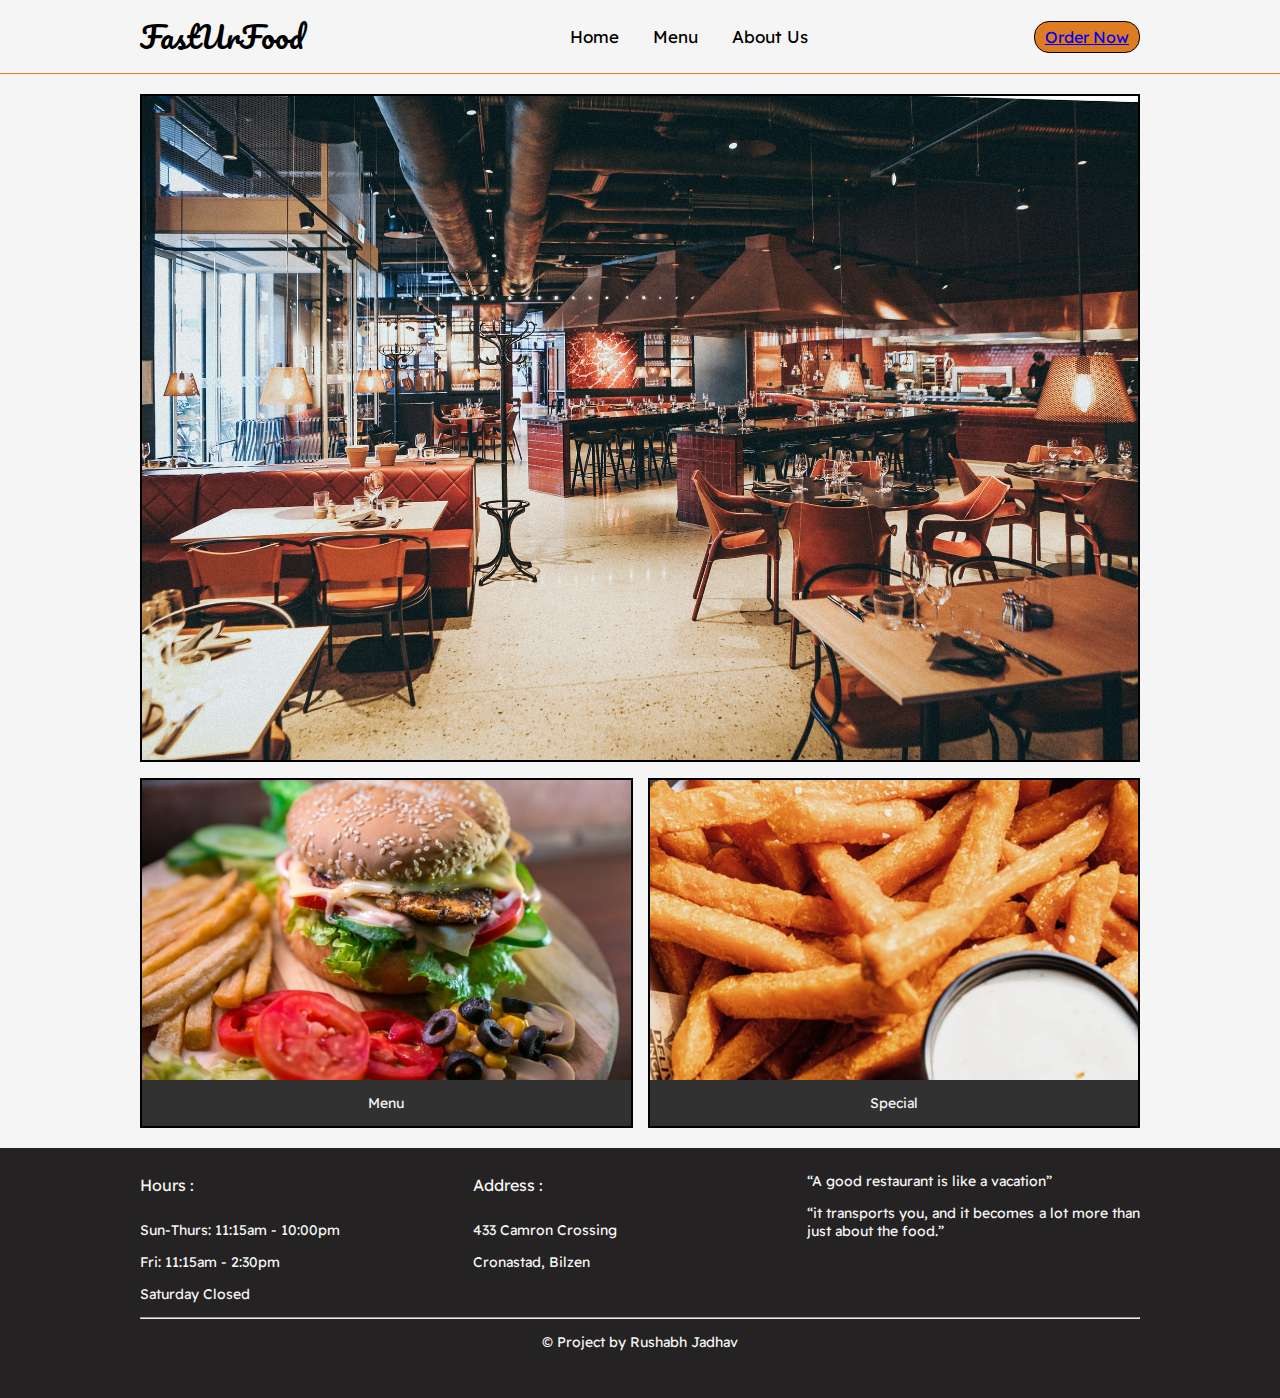
<file: index.html>
<!DOCTYPE html>
<html>
    <head>
        <link rel="stylesheet" href="CSS/style.css">
        <title>FastUrFood</title>
        <meta name="viewport" content="width=device-width, initial-scale=1.0">
        <link rel="stylesheet" href="https://pro.fontawesome.com/releases/v5.10.0/css/all.css" integrity="sha384-AYmEC3Yw5cVb3ZcuHtOA93w35dYTsvhLPVnYs9eStHfGJvOvKxVfELGroGkvsg+p" crossorigin="anonymous"/>
    </head>
    <body>
        <header>
            <div class="header-content">
                <a class="brand-name" href="#">FastUrFood</a>
                <ul class="links">
                    <li><a href="#">Home</a></li>
                    <li><a href="HTML/menu.html">Menu</a></li>
                    <li><a href="HTML/zabout.html">About Us</a></li>
                </ul>
                <div class="button"><a href="tel:7737687237923">Order Now</a></div>
                <div class="hamburger-menu">
                    <i class="fas fa-bars"></i>
                    <ul id="links">
                        <li><a href="#">Home</a></li>
                        <li><a href="HTML/menu.html">Menu</a></li>
                        <li><a href="HTML/zabout.html">About Us</a></li>
                        <li><a href="tel:7737687237923">Order Now</a></li>
                    </ul>
                </div>
            </div>
        </header>
        <br>
        <div class="content">
            <img class="main-image" src="Images/nick-karvounis-Ciqxn7FE4vE-unsplash.jpg" alt="main image">
            <div class="container">
                <a class="item-link" href="HTML/menu.html">
                    <div class="menu-item">
                        <img class="item-img" src="Images/haseeb-jamil-J9lD6FS6_cs-unsplash.jpg" alt="menu image">
                        <div class="img-text">
                            <p>Menu</p>
                        </div>
                    </div>
                </a><a class="item-link" href="HTML/menu7.html">
                    <div class="menu-item">
                        <img class="item-img" src="Images/logan-weaver-qgZRZI-pKgM-unsplash.jpg" alt="menu image">
                        <div class="img-text">
                            <p>Special</p>
                        </div>
                    </div>
                </a>
            </div>
        </div>
        <br>
        <footer>
            <div class="footer-content">
                <div class="footer-item">
                    <h5>Hours :</h5>
                    <p>Sun-Thurs: 11:15am - 10:00pm</p>
                    <p>Fri: 11:15am - 2:30pm</p>
                    <p>Saturday Closed</p>
                </div>
                <hr class="res-break">
                <div class="footer-item">
                    <h5>Address :</h5>
                    <p>433 Camron Crossing</p>
                    <p>Cronastad, Bilzen</p>
                </div>
                <hr class="res-break">
                <div style="margin-top:10px;" class="footer-item">
                    <p><q>A good restaurant is like a vacation</q></p>
                    <p><q>it transports you, and it becomes a lot more than just about the food.</q></p>
                </div>
            </div>
            <hr class="res-break">
            <hr style="width:1000px;max-width:90%;margin:auto;">
            <p class="copyright"> &#169; Project by Rushabh Jadhav</p>
        </footer>
    </body>
</html>
</file>
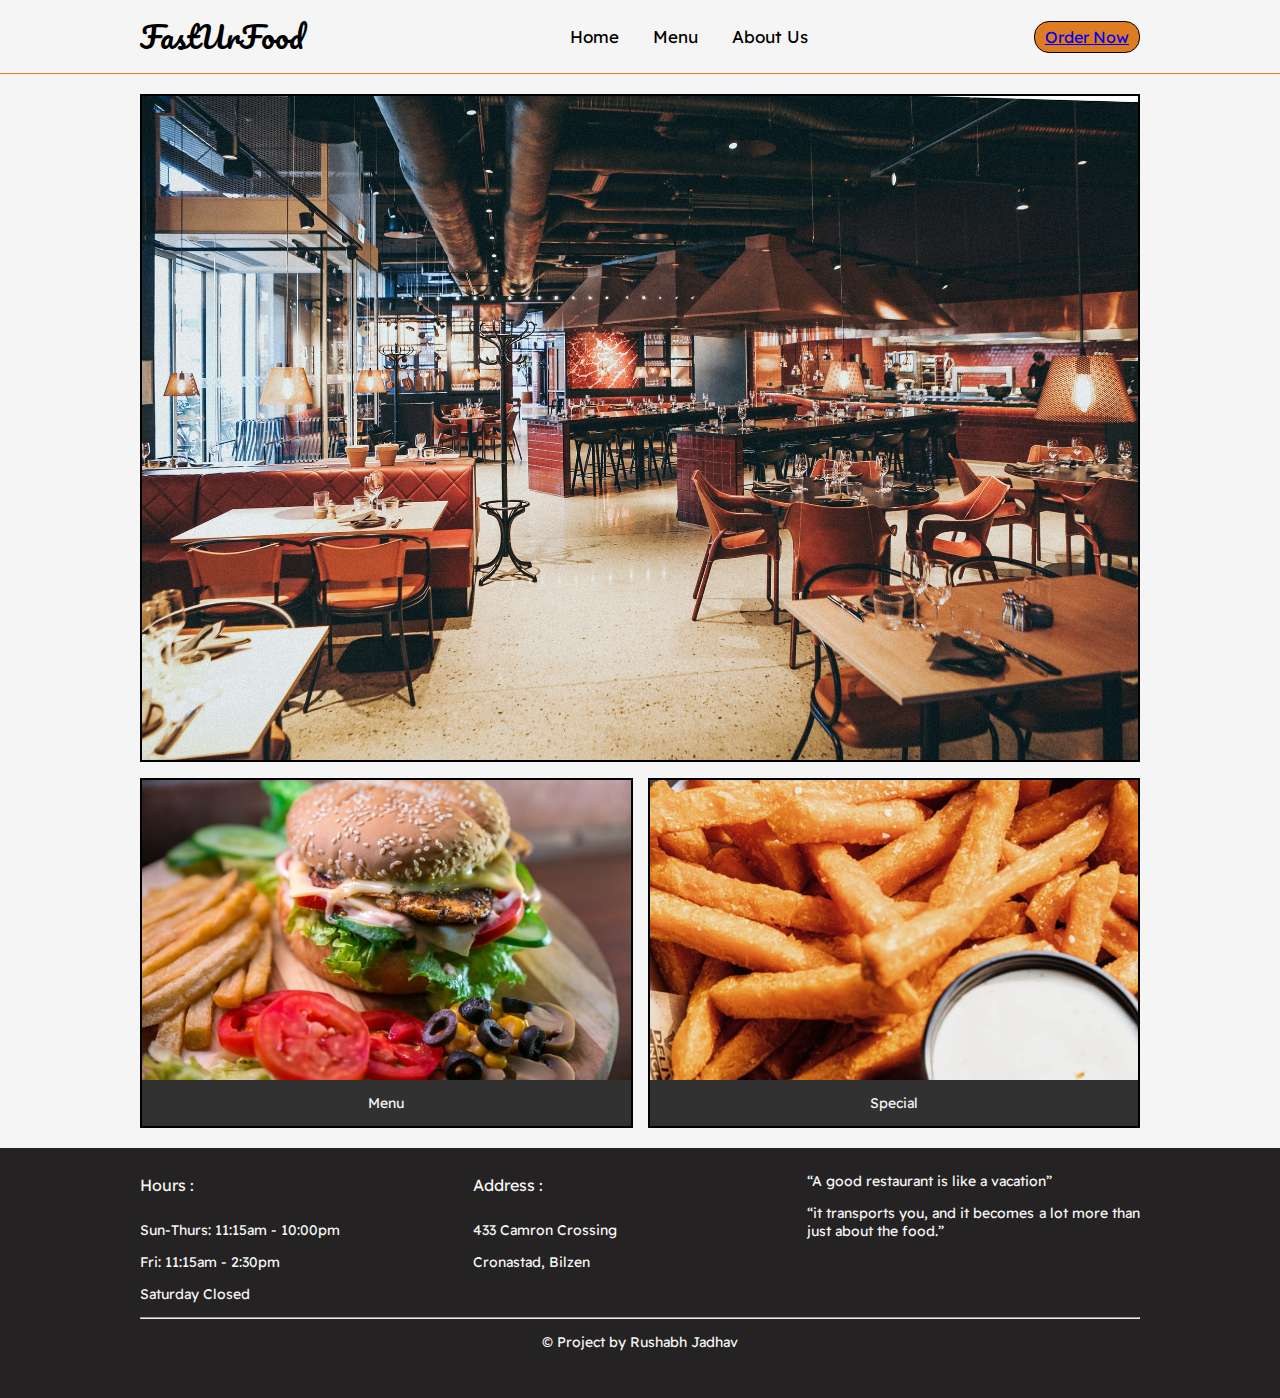
<file: HTML/index.html>
<!DOCTYPE html>
<html>
    <head>
        <link rel="stylesheet" href="../CSS/style.css">
        <title>FastUrFood</title>
        <meta name="viewport" content="width=device-width, initial-scale=1.0">
        <link rel="stylesheet" href="https://pro.fontawesome.com/releases/v5.10.0/css/all.css" integrity="sha384-AYmEC3Yw5cVb3ZcuHtOA93w35dYTsvhLPVnYs9eStHfGJvOvKxVfELGroGkvsg+p" crossorigin="anonymous"/>
    </head>
    <body>
        <header>
            <div class="header-content">
                <a class="brand-name" href="#">FastUrFood</a>
                <ul class="links">
                    <li><a href="#">Home</a></li>
                    <li><a href="menu.html">Menu</a></li>
                    <li><a href="zabout.html">About Us</a></li>
                </ul>
                <div class="button"><a href="tel:7737687237923">Order Now</a></div>
                <div class="hamburger-menu">
                    <i class="fas fa-bars"></i>
                    <ul id="links">
                        <li><a href="#">Home</a></li>
                        <li><a href="menu.html">Menu</a></li>
                        <li><a href="zabout.html">About Us</a></li>
                        <li><a href="tel:7737687237923">Order Now</a></li>
                    </ul>
                </div>
            </div>
        </header>
        <br>
        <div class="content">
            <img class="main-image" src="../Images/nick-karvounis-Ciqxn7FE4vE-unsplash.jpg" alt="main image">
            <div class="container">
                <a class="item-link" href="../HTML/menu.html">
                    <div class="menu-item">
                        <img class="item-img" src="../Images/haseeb-jamil-J9lD6FS6_cs-unsplash.jpg" alt="menu image">
                        <div class="img-text">
                            <p>Menu</p>
                        </div>
                    </div>
                </a><a class="item-link" href="#">
                    <div class="menu-item">
                        <img class="item-img" src="../Images/logan-weaver-qgZRZI-pKgM-unsplash.jpg" alt="menu image">
                        <div class="img-text">
                            <p>Special</p>
                        </div>
                    </div>
                </a>
            </div>
        </div>
        <br>
        <footer>
            <div class="footer-content">
                <div class="footer-item">
                    <h5>Hours :</h5>
                    <p>Sun-Thurs: 11:15am - 10:00pm</p>
                    <p>Fri: 11:15am - 2:30pm</p>
                    <p>Saturday Closed</p>
                </div>
                <hr class="res-break">
                <div class="footer-item">
                    <h5>Address :</h5>
                    <p>433 Camron Crossing</p>
                    <p>Cronastad, Bilzen</p>
                </div>
                <hr class="res-break">
                <div style="margin-top:10px;" class="footer-item">
                    <p><q>A good restaurant is like a vacation</q></p>
                    <p><q>it transports you, and it becomes a lot more than just about the food.</q></p>
                </div>
            </div>
            <hr class="res-break">
            <hr style="width:1000px;max-width:90%;margin:auto;">
            <p class="copyright"> &#169; Project by Rushabh Jadhav</p>
        </footer>
    </body>
</html>
</file>
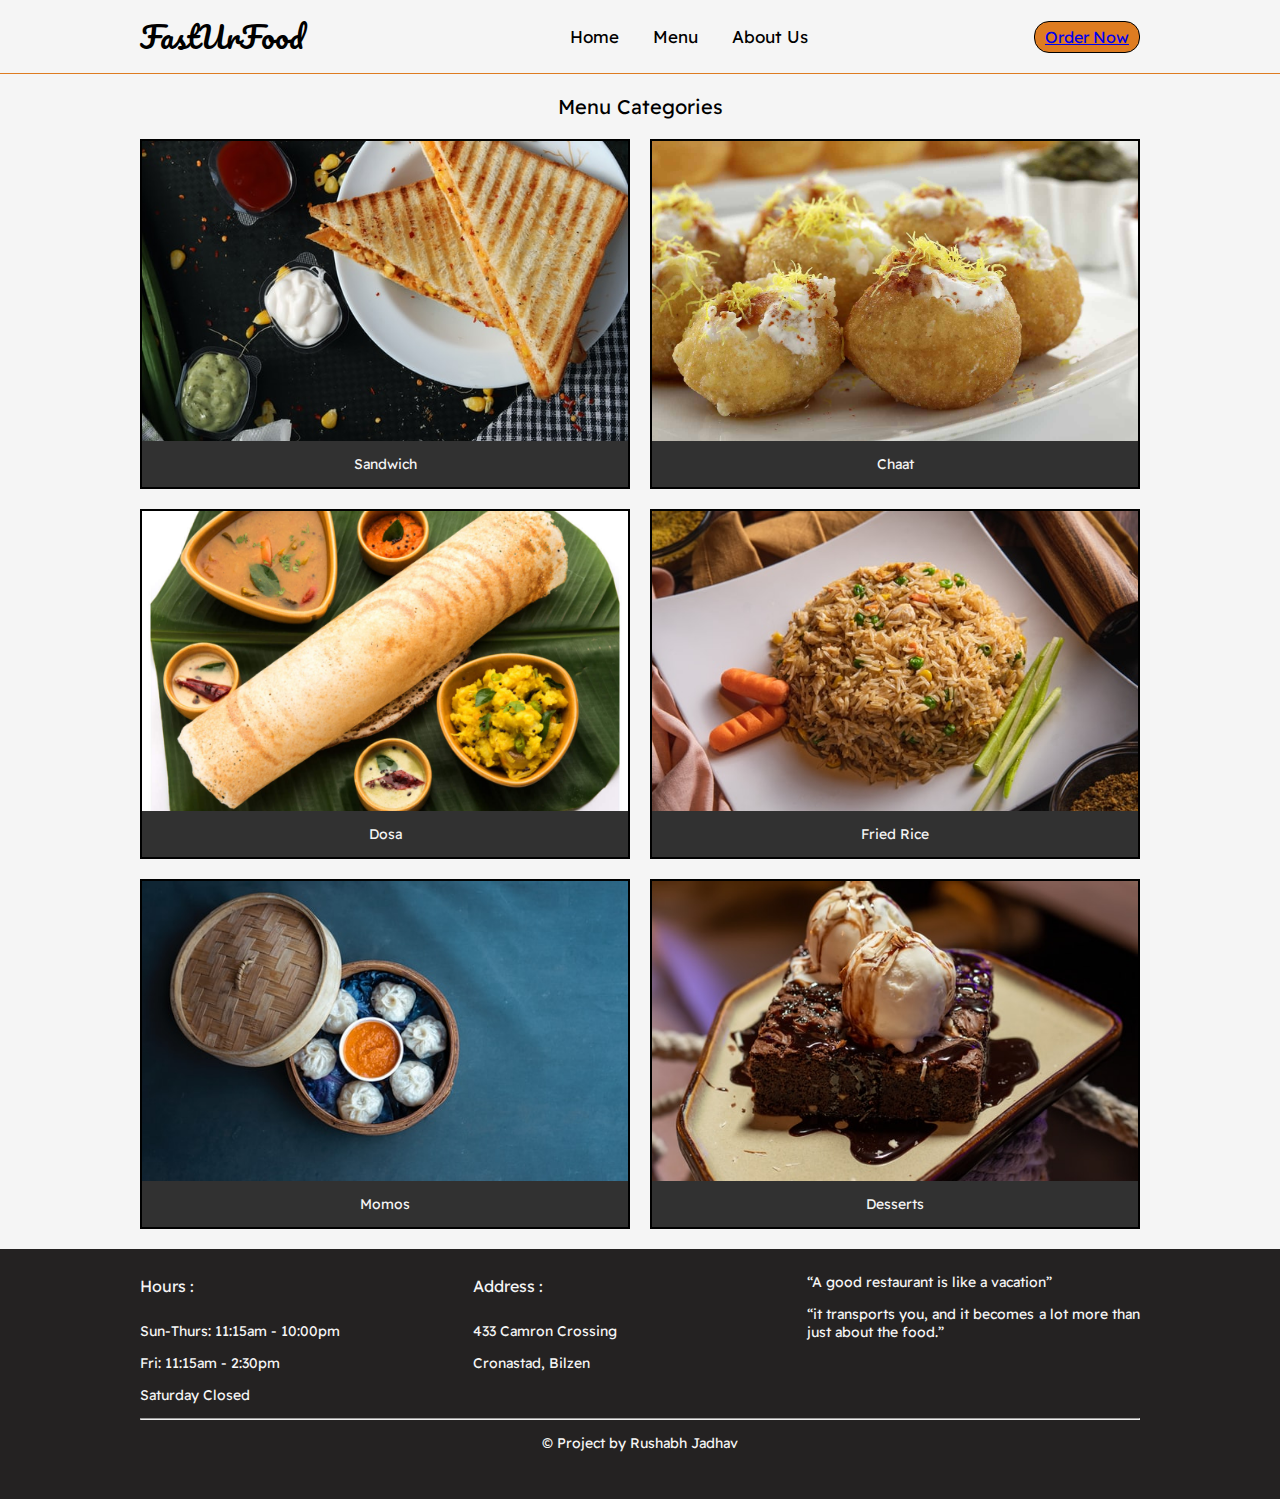
<file: HTML/menu.html>
<!DOCTYPE html>
<html>
    <head>
        <link rel="stylesheet" href="../CSS/style.css">
        <title>FastUrFood</title>
        <meta name="viewport" content="width=device-width, initial-scale=1.0">
        <link rel="stylesheet" href="https://pro.fontawesome.com/releases/v5.10.0/css/all.css" integrity="sha384-AYmEC3Yw5cVb3ZcuHtOA93w35dYTsvhLPVnYs9eStHfGJvOvKxVfELGroGkvsg+p" crossorigin="anonymous"/>
    </head>
    <body>
        <header>
            <div class="header-content">
                <a class="brand-name" href="../index.html">FastUrFood</a>
                <ul class="links">
                    <li><a href="../index.html">Home</a></li>
                    <li><a href="#">Menu</a></li>
                    <li><a href="zabout.html">About Us</a></li>
                </ul>
                <div class="button"><a href="tel:7737687237923">Order Now</a></div>
                <div class="hamburger-menu">
                    <i class="fas fa-bars"></i>
                    <ul id="links">
                        <li><a href="#">Home</a></li>
                        <li><a href="menu.html">Menu</a></li>
                        <li><a href="zabout.html">About Us</a></li>
                        <li><a href="tel:7737687237923">Order Now</a></li>
                    </ul>
                </div>
            </div>
        </header>
        <p class="menu-head">Menu Categories</p>
        <div class="menu-content">
            <a class="item-link" href="menu1.html">
                <div class="menu-item">
                    <img class="item-img" src="../Images/pixzolo-photography-BiWb1Y8wpZk-unsplash.jpg" alt="Sandwich Menu">
                    <div class="img-text">
                        <p>Sandwich</p>
                    </div>
                </div>
            </a>
            <a class="item-link" href="menu2.html">
                <div class="menu-item">
                    <img class="item-img" src="../Images/Dahi_Batata_Puri_Chaat_Recipe_Classic_Indian_Tea_Time_Snack-1.jpg" alt="Chaat image">
                    <div class="img-text">
                        <p>Chaat</p>
                    </div>
                </div>
            </a>
            <a class="item-link" href="menu3.html">
                <div class="menu-item">
                    <img class="item-img" src="../Images/63841432.jpg" alt="Dosa Image">
                    <div class="img-text">
                        <p>Dosa</p>
                    </div>
                </div>
            </a>
            <a class="item-link" href="menu4.html">
                <div class="menu-item">
                    <img class="item-img" src="../Images/christopher-alvarenga-rQX9eVpSFz8-unsplash.jpg" alt="">
                    <div class="img-text">
                        <p>Fried Rice</p>
                    </div>
                </div>
            </a>
            <a class="item-link" href="menu5.html">
                <div class="menu-item">
                    <img class="item-img" src="../Images/rajat-sarki-SYCFbf8BYus-unsplash.jpg" alt="">
                    <div class="img-text">
                        <p>Momos</p>
                    </div>
                </div>
            </a>
            <a class="item-link" href="menu6.html">
                <div class="menu-item">
                    <img class="item-img" src="../Images/shivansh-sethi-dKT6Q7q2UKs-unsplash.jpg" alt="">
                    <div class="img-text">
                        <p>Desserts</p>
                    </div>
                </div>
            </a>
        </div>
        <br>
        <footer>
            <div class="footer-content">
                <div class="footer-item">
                    <h5>Hours :</h5>
                    <p>Sun-Thurs: 11:15am - 10:00pm</p>
                    <p>Fri: 11:15am - 2:30pm</p>
                    <p>Saturday Closed</p>
                </div>
                <hr class="res-break">
                <div class="footer-item">
                    <h5>Address :</h5>
                    <p>433 Camron Crossing</p>
                    <p>Cronastad, Bilzen</p>
                </div>
                <hr class="res-break">
                <div style="margin-top:10px;" class="footer-item">
                    <p><q>A good restaurant is like a vacation</q></p>
                    <p><q>it transports you, and it becomes a lot more than just about the food.</q></p>
                </div>
            </div>
            <hr class="res-break">
            <hr style="width:1000px;max-width:90%;margin:auto;">
            <p class="copyright">	&#169; Project by Rushabh Jadhav</p>
        </footer>
    </body>
</html>
</file>
<file: CSS/style.css>
@import url('https://fonts.googleapis.com/css2?family=Readex+Pro&display=swap');
@import url('https://fonts.googleapis.com/css2?family=Pacifico&display=swap');
* {
    box-sizing: border-box;
    font-family: 'Readex Pro', sans-serif;
}
html {
    overflow-x: hidden;
}
body {
    margin: 0;
    padding: 0;
    background: whitesmoke;
    overflow-x: hidden;
}
/* navbar */
header {
    border-bottom: 1px solid #de7c21;
}
.header-content {
    display: flex;
    justify-content: space-between;
    align-content: center;
    width: 1000px;
    max-width: 90%;
    margin: auto;
    margin-top: 10px;
    margin-bottom: 10px;
}
.links {
    list-style-type: none;
}
.links li {
    display: inline;
    padding: 10px 15px;
    font-size: 17px;
}
.links li a {
    text-decoration: none;
    color: black;
}
li a:hover {
    color: #de7c21;
}
.brand-name {
    font-size: 30px;
    font-family: 'Pacifico', cursive;
    text-decoration: none;
    color: black;
}
.button {
    padding: 5px 10px;
    border-radius: 15px;
    border: 1px solid black;
    color: whitesmoke;
    background: #de7c21;
    align-self: center;
    cursor: pointer;
}
.button:active {
    background: rgba(222, 124, 33, 0.6);
}
/* hamburger menu */
.hamburger-menu {
    position: relative;
    align-self: center;
    display: none;
}
.hamburger-menu:hover #links {
    left: -150px;
}
#links {
    position: absolute;
    height: 100vh;
    width: 250px;
    background: #de7c21;
    top: 30px;
    left: 55px;
    transition: 1s all ease-in-out;
}
ul li {
    list-style-type: none;
}
ul li a {
    text-decoration: none;
    color: white;
}
/* home page */
.content {
    width: 1000px;
    max-width: 90%;
    margin: auto;
}
.main-image {
    width: 100%;
    border: 2px solid black
}
.container {
    display: grid;
    grid-template-columns: 1fr 1fr;
    gap: 15px;
    margin-top: 12px;
}
.menu-item {
    display: flex;
    flex-direction: column;
    border: 2px solid black;
}
.item-img {
    width: 100%;
    height: 300px;
    object-fit: cover;
}
.item-link {
    text-decoration: none;
}
.img-text {
    background: rgba(0, 0, 0, 0.8);
    width: 100%;
}
.img-text > p {
    color: whitesmoke;
    text-align: center
}
/* menu page */
.menu-head {
    text-align: center;
    font-size: 20px;
}
.menu-content {
    width: 1000px;
    max-width: 90%;
    margin: auto;
    display: grid;
    grid-template-columns: 1fr 1fr;
    gap: 20px;
}
/* menu template */
#menu-page {
    width: 1000px;
    max-width: 90%;
    margin: auto;
    display: grid;
    grid-template-columns: 1fr 1fr;
    gap: 2.5rem;
}
.menu-container {
    display: grid;
    grid-template-columns: 1fr 1.5fr;
    gap: 1rem;
    height: 150px;
    box-shadow: 1px 2px 5px 2px rgba(0, 0, 0, 0.3)
}
.item-container {
    height: 150px;
    display: flex;
    border: 2px solid black;
    overflow: hidden;
    position: relative;
}
#item-img {
    width: 100%;
    object-fit: cover;
}
.item-details {
    display: flex;
    flex-direction: column;
}
.item-details > h4, p {
    font-size: 14px;
    align-self: flex-start;
    /* margin-bottom: 0; */
}
.item-details > h4 {
    margin-bottom: 0;
}
.item-details > p {
    text-align: left;
    align-self: flex-start;
}
.price {
    background-color: rgba(0, 0, 0, 0.6);
    position: absolute;
    color: whitesmoke;
    padding: 10px 15px;
    height: 40px;
    width: 70px;
    top: calc(100% - 40px);
    left: calc(100% - 70px);
    text-align: center;
}
/* about us section */
.about-us {
    width: 1000px;
    max-width: 90%;
    margin: auto;
    display: flex;
    gap: 30px;
    padding: 20px;
    box-shadow: 0 4px 8px 0 rgba(0, 0, 0, 0.2), 0 6px 20px 0 rgba(0, 0, 0, 0.2);
}
.about-img {
    width: 300px;
    height: 300px;
    border-radius: 50%;
    object-fit: cover;
    float: left;
}
.about-text {
    align-self: center;
}
/* footer section */
footer {
    background-color: rgb(36, 34, 34);
    height: 250px;
}
.footer-content {
    justify-content: space-between;
    display: flex;
    width: 1000px;
    max-width: 90%;
    margin: auto;
}
.footer-item {
    width: 33.33%;
    color: whitesmoke;
    text-align: justify;
}
.copyright {
    color: whitesmoke;
    text-align: center;
}
h5 {
    font-size: 1rem;
    font-weight: normal;
}
.res-break {
    display: none;
}

@media screen and (max-width: 700px) {
    /* navbar */
    .links li a {
        display: none;
    }
    .button {
        display: none;
    }
    .hamburger-menu {
        display: block;
    }
    /* footer section */
    .about-us {
        flex-direction: column;
    }
    .about-img {
        float: none;
        align-self: center;
        max-width: 90%;
        max-height: 90%;
    }
}

@media screen and (max-width: 650px) {
    /* menu page */
    .container {
        grid-template-columns: 250px;
        justify-content: center;
        margin-top: 15px;
    }
    /* home page */
    .item-link {
        align-self: center;
    }
    .item-img {
        height: 150px;
    }
    .img-text > p {
        margin: 5px;
    }
}

@media screen and (max-width: 600px) {
    /* menu page */
    .menu-content {
        grid-template-columns: 250px;
        justify-content: center;
    }
    /* footer content */
    footer {
        height: 100%;
    }
    .footer-content {
        justify-content: none;
        flex-direction: column;
    }
    .footer-item {
        width: 100%;
    }
    .footer-item > h5, p {
        text-align: center;
    }
    .copyright {
        padding-bottom: 20px;
    }
    .res-break {
        display: block;
        width: 200px;
    }
    hr {
        display: none;
    }
    #menu-page {
        grid-template-columns: auto;
    }
}
</file>
